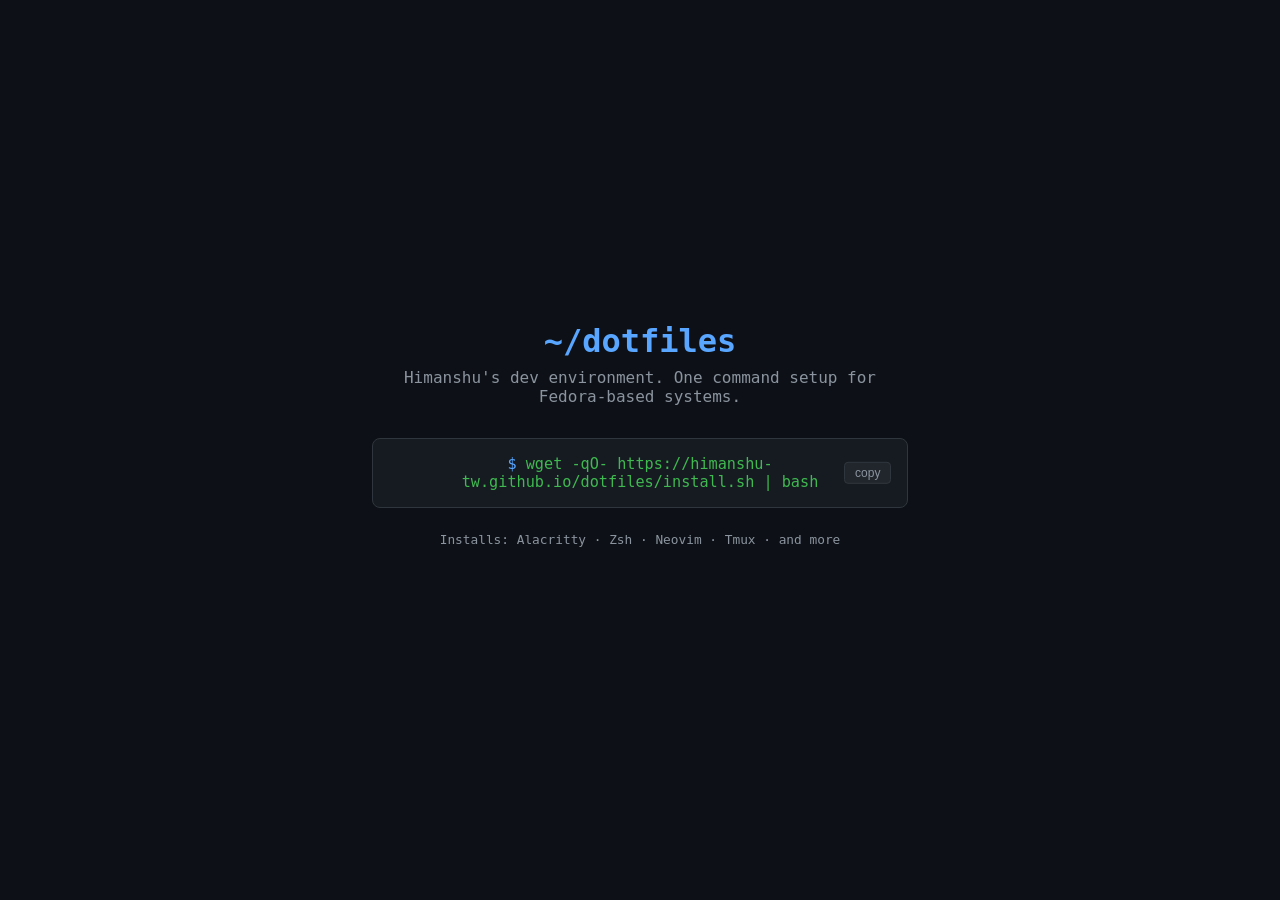
<file: docs/index.html>
<!DOCTYPE html>
<html lang="en">
<head>
  <meta charset="UTF-8">
  <title>himanshu-tw/dotfiles</title>
  <style>
    * { margin: 0; padding: 0; box-sizing: border-box; }
    body { background: #0d1117; color: #e6edf3; font-family: 'JetBrains Mono', monospace; display: grid; place-items: center; height: 100vh; }
    .container { text-align: center; max-width: 600px; padding: 2rem; }
    h1 { color: #58a6ff; font-size: 2rem; margin-bottom: 0.5rem; }
    p { color: #8b949e; margin-bottom: 2rem; }
    .cmd { background: #161b22; border: 1px solid #30363d; border-radius: 8px; padding: 1rem 1.5rem; font-size: 0.95rem; color: #3fb950; cursor: pointer; position: relative; }
    .cmd span { color: #58a6ff; }
    .copy-btn { position: absolute; right: 1rem; top: 50%; transform: translateY(-50%); background: #21262d; border: 1px solid #30363d; color: #8b949e; padding: 0.2rem 0.6rem; border-radius: 4px; cursor: pointer; font-size: 0.75rem; }
    .copy-btn:hover { color: #e6edf3; }
    .note { margin-top: 1.5rem; color: #8b949e; font-size: 0.8rem; }
  </style>
</head>
<body>
  <div class="container">
    <h1>~/dotfiles</h1>
    <p>Himanshu's dev environment. One command setup for Fedora-based systems.</p>
    <div class="cmd">
      <span>$</span> wget -qO- https://himanshu-tw.github.io/dotfiles/install.sh | bash
      <button class="copy-btn" onclick="copy()">copy</button>
    </div>
    <p class="note">Installs: Alacritty · Zsh · Neovim · Tmux · and more</p>
  </div>
  <script>
    function copy() {
      navigator.clipboard.writeText('wget -qO- https://himanshu-tw.github.io/dotfiles/install.sh | bash');
      document.querySelector('.copy-btn').textContent = 'copied!';
      setTimeout(() => document.querySelector('.copy-btn').textContent = 'copy', 2000);
    }
  </script>
</body>
</html>
</file>
